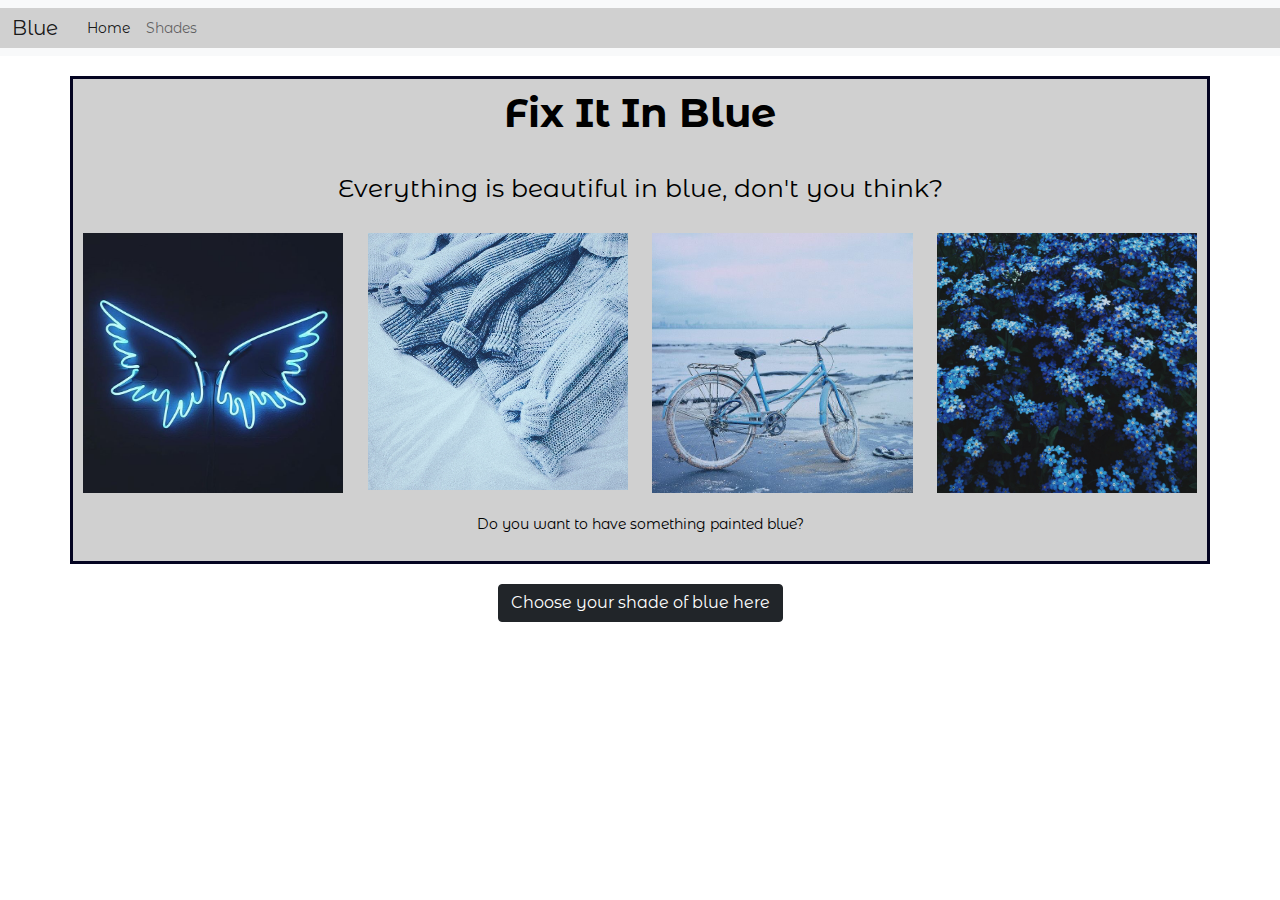
<file: index.html>
﻿<!doctype html>
<html lang="en">
  <head>
    <!-- Required meta tags -->
    <meta charset="utf-8">
    <meta name="viewport" content="width=device-width, initial-scale=1">
 <!-- Global Site Tag (gtag.js) - Google Analytics -->
<script async src="https://www.googletagmanager.com/gtag/js?id=G-WCY9ZCKWSD"></script>
<script>
  window.dataLayer = window.dataLayer || [];
  function gtag(){dataLayer.push(arguments);}
  gtag('js', new Date());
  gtag('config', 'G-WCY9ZCKWSD');
</script>
    <!-- Bootstrap CSS -->
	<link href="css/bootstrap.min.css" rel="stylesheet" type="text/css">
	 <link href="css/styles.css" rel="stylesheet" type="text/css">
	<link href="https://fonts.googleapis.com/css2?family=Montserrat+Alternates:ital,wght@0,100;0,200;0,300;0,400;0,500;0,600;0,700;0,800;0,900;1,100;1,200;1,300;1,400;1,500;1,600;1,700;1,800;1,900&display=swap" rel="stylesheet">
    <title>Blue Shop</title>
  </head>
  <body class="body">
	<nav class="navbar navbar-expand-lg navbar-light bg-light">
  <div class="container-fluid">
    <a class="navbar-brand" href="#">Blue&nbsp;</a>
    <button class="navbar-toggler" type="button" data-bs-toggle="collapse" data-bs-target="#navbarSupportedContent" aria-controls="navbarSupportedContent" aria-expanded="false" aria-label="Toggle navigation">
      <span class="navbar-toggler-icon"></span>
    </button>
    <div class="collapse navbar-collapse" id="navbarSupportedContent">
      <ul class="navbar-nav me-auto mb-2 mb-lg-0">
        <li class="nav-item">
          <a class="nav-link active" aria-current="page" href="index.html">Home</a>
        </li>
        <li class="nav-item">
          <a class="nav-link" href="193118.html">Shades&nbsp;</a>
		  </li>
      </ul>
    </div>
  </div>
</nav>
    <div class="container">
		<h1><strong>Fix It In Blue</strong></h1>
		<div class="row">
			<div class = "col-sm-12 col-md-12 col-lg-12">
			<p class="title">Everything is beautiful in blue, don't you think?</p>
			</div>
			<div class="col-sm-6 col-md-6 col-lg-3">
				<img class="img-fluid" src="images/blue-wings.jpg" alt="Blue neon angel wings.">
			</div>
			<div class="col-sm-6 col-md-6 col-lg-3">
				<img class="img-fluid" src="images/blue-sweater.jpg" alt="Blue Sweaters.">			
			</div>
			<div class="col-sm-6 col-md-6 col-lg-3">
				<img class="img-fluid" src="images/blue-bike.jpg" alt="bike.">			
			</div>	
			<div class="col-sm-6 col-md-6 col-lg-3">
				<img class="img-fluid" src="images/blue-flowers.jpg" alt="flowers.">	
			</div>
			<div class = "col-sm-12 col-md-12 col-lg-12">
				<br>
				<p id="text">Do you want to have something painted blue? </p>

			</div>
		</div>
	</div>
	  <a class="btn btn-dark" href="193118.html">Choose your shade of blue here</a>
	  <br>
	  <br>
	  <br>

	<!-- JQuery first (Popper.js is included in the Bootstrap js) then Bootstrap js -->
	<script src="js/jquery-3.6.0.slim.min.js"></script>
  <script src="js/bootstrap.bundle.min.js"></script>
  </body>
</html>
</file>
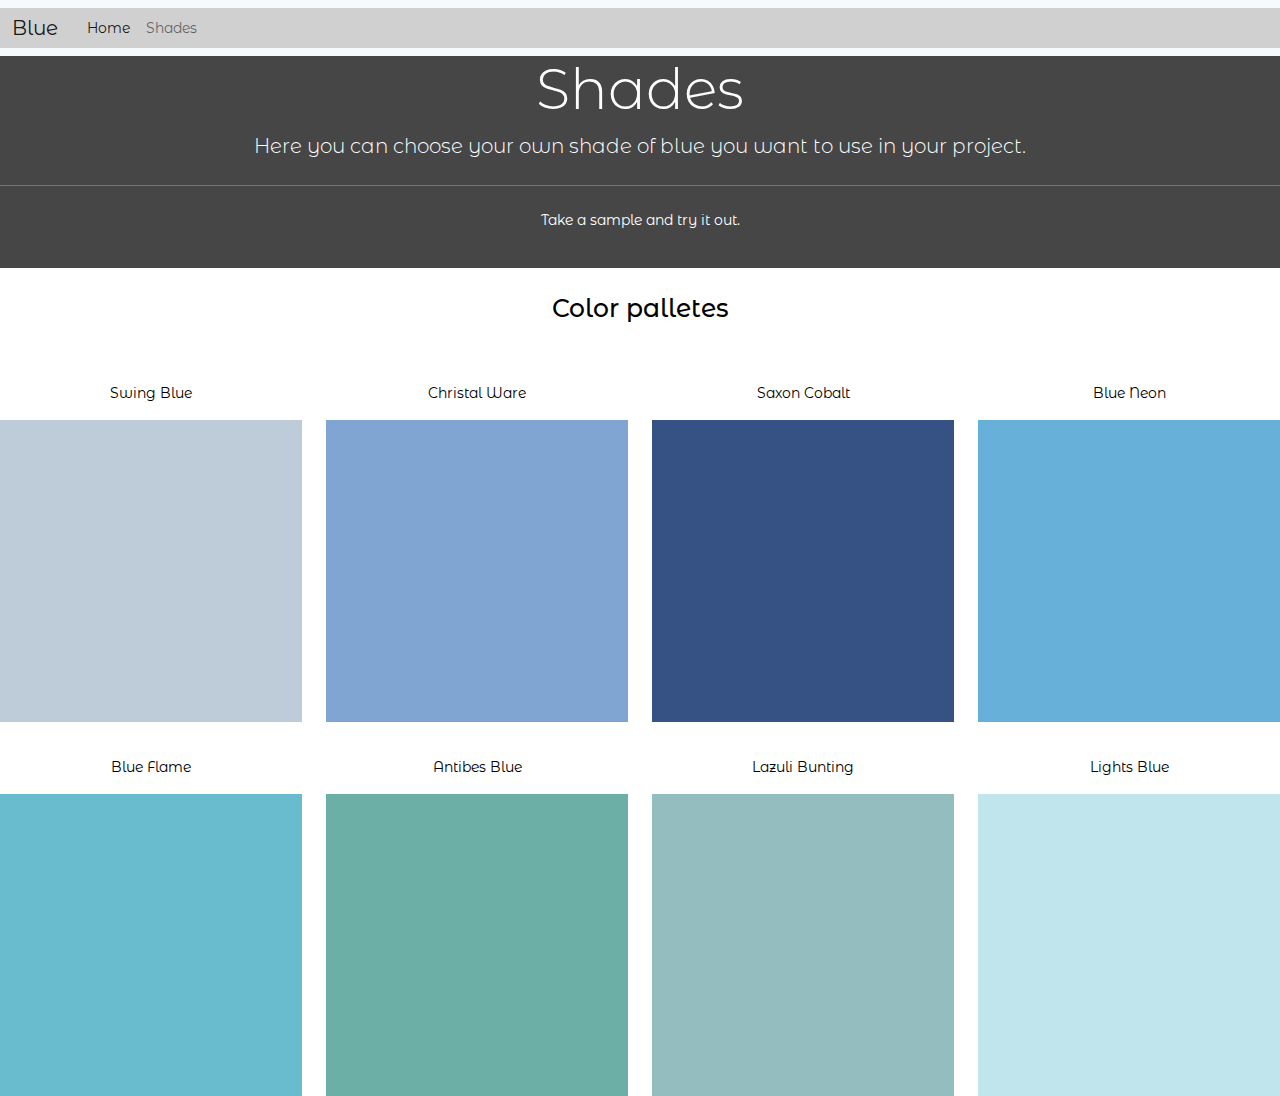
<file: 193118.html>
﻿<!doctype html>
<html lang="en">
  <head>
    <!-- Required meta tags -->
    <meta charset="utf-8">
    <meta name="viewport" content="width=device-width, initial-scale=1">

    <!-- Bootstrap CSS -->
	<link href="css/bootstrap.min.css" rel="stylesheet" type="text/css">
	 <link href="css/styles.css" rel="stylesheet" type="text/css">
	<link href="https://fonts.googleapis.com/css2?family=Montserrat+Alternates:ital,wght@0,100;0,200;0,300;0,400;0,500;0,600;0,700;0,800;0,900;1,100;1,200;1,300;1,400;1,500;1,600;1,700;1,800;1,900&display=swap" rel="stylesheet">
	  <script async src="https://www.googletagmanager.com/gtag/js?id=G-WCY9ZCKWSD"></script>
<script>
  window.dataLayer = window.dataLayer || [];
  function gtag(){dataLayer.push(arguments);}
  gtag('js', new Date());
  gtag('config', 'G-WCY9ZCKWSD');
</script>
    <title>Shades of Blue</title>
  </head>
  <body class="body">

	  <nav class="navbar navbar-expand-lg navbar-light bg-light">
  <div class="container-fluid">
    <a class="navbar-brand" href="index.html">Blue&nbsp;</a>
    <button class="navbar-toggler" type="button" data-bs-toggle="collapse" data-bs-target="#navbarSupportedContent" aria-controls="navbarSupportedContent" aria-expanded="false" aria-label="Toggle navigation">
      <span class="navbar-toggler-icon"></span>
    </button>
    <div class="collapse navbar-collapse" id="navbarSupportedContent">
      <ul class="navbar-nav me-auto mb-2 mb-lg-0">
        <li class="nav-item">
          <a class="nav-link active" aria-current="page" href="index.html">Home</a>
        </li>
        <li class="nav-item">
          <a class="nav-link" href="193118.html">Shades&nbsp;</a>
		  </li>
      </ul>
    </div>
  </div>
</nav>

<div class="jumbotron">
  <h1 class="display-4">Shades</h1>
  <p class="lead">Here you can choose your own shade of blue you want to use in your project.</p>
  <hr class="my-4">
  <p>Take a sample and try it out.</p>
	<br>
</div>
	  
    <div class="swatches">
		<h1 class="title">Color palletes</h1>
		<div class="row">
			<div class="col-sm-12 col-md-6 col-lg-3">
				<p class="blue">Swing Blue</p>
				<img class="img-fluid blueimage" src="images/swing-blue.jpg" alt="swing blue">
			</div>
			<div class="col-sm-12 col-md-6 col-lg-3">
				<p class="blue">Christal Ware</p>
				<img class="img-fluid blueimage" src="images/crystal-ware-blue.jpg" alt="christal ware blue">			
			</div>
			<div class="col-sm-12 col-md-6 col-lg-3">
				<p class="blue">Saxon Cobalt</p>
				<img class="img-fluid blueimage" src="images/saxon-cobalt-blue.jpg" alt="Saxon Cobalt blue">			
			</div>	
			<div class="col-sm-12 col-md-6 col-lg-3">
				<p class="blue">Blue Neon</p>
				<img class="img-fluid blueimage" src="images/blue-neon-blue.jpg" alt="Blue Neon">			
			</div>	
			<div class="col-sm-12 col-md-6 col-lg-3">
				<p class="blue">Blue Flame</p>
				<img class="img-fluid blueimage" src="images/blue-flame-blue.jpg" alt="Blue Flame">			
			</div>	
			<div class="col-sm-12 col-md-6 col-lg-3">
				<p class="blue">Antibes Blue</p>
				<img class="img-fluid blueimage" src="images/antibes-blue-blue.jpg" alt="Antibes Blue">			
			</div>	
			<div class="col-sm-12 col-md-6 col-lg-3">
				<p class="blue">Lazuli Bunting</p>
				<img class="img-fluid blueimage" src="images/lazuli-bunting-blue.png" alt="Lazuli Bunting Blue">			
			</div>	
			<div class="col-sm-12 col-md-6 col-lg-3">
				<p class="blue">Lights Blue</p>
				<img class="img-fluid blueimage" src="images/blue-lights-blue.jpg" alt="lights Blue">
			</div>
		</div>
	</div>


	<!-- JQuery first (Popper.js is included in the Bootstrap js) then Bootstrap js -->
	<script src="js/jquery-3.6.0.slim.min.js"></script>
  <script src="js/bootstrap.bundle.min.js"></script>
  </body>
</html>
</file>
<file: css/styles.css>
@charset "UTF-8";

* { margin: 0; padding: 0; border: 0; }

.body {
	color: #000000;
	background: #FFFFFF;
	text-align: center;
	font-family: 'Montserrat Alternates', sans-serif;
	font-size: 14px;
}
.container-fluid{
	background:#D0D0D0;
}

#header {
	font-family: 'Montserrat Alternates', sans-serif;
	font-weight: 500;
	font-size: 25px;
	color: white;
}

.jumbotron{
	color:#FFFFFF;
	background: #464646;
}

.container {
	color: black;
	background-color:#D0D0D0;
	padding:10px;
	margin-top: 20px;
	margin-bottom: 20px;
	border: 3px solid #040421;
}

.title {
	margin: 25px;
	font-size: 25px;
}

.blue{
	margin-top: 35px;
}

#footer {
font-size: 12px;
}

#text {
	text-align: center;
}
</file>
